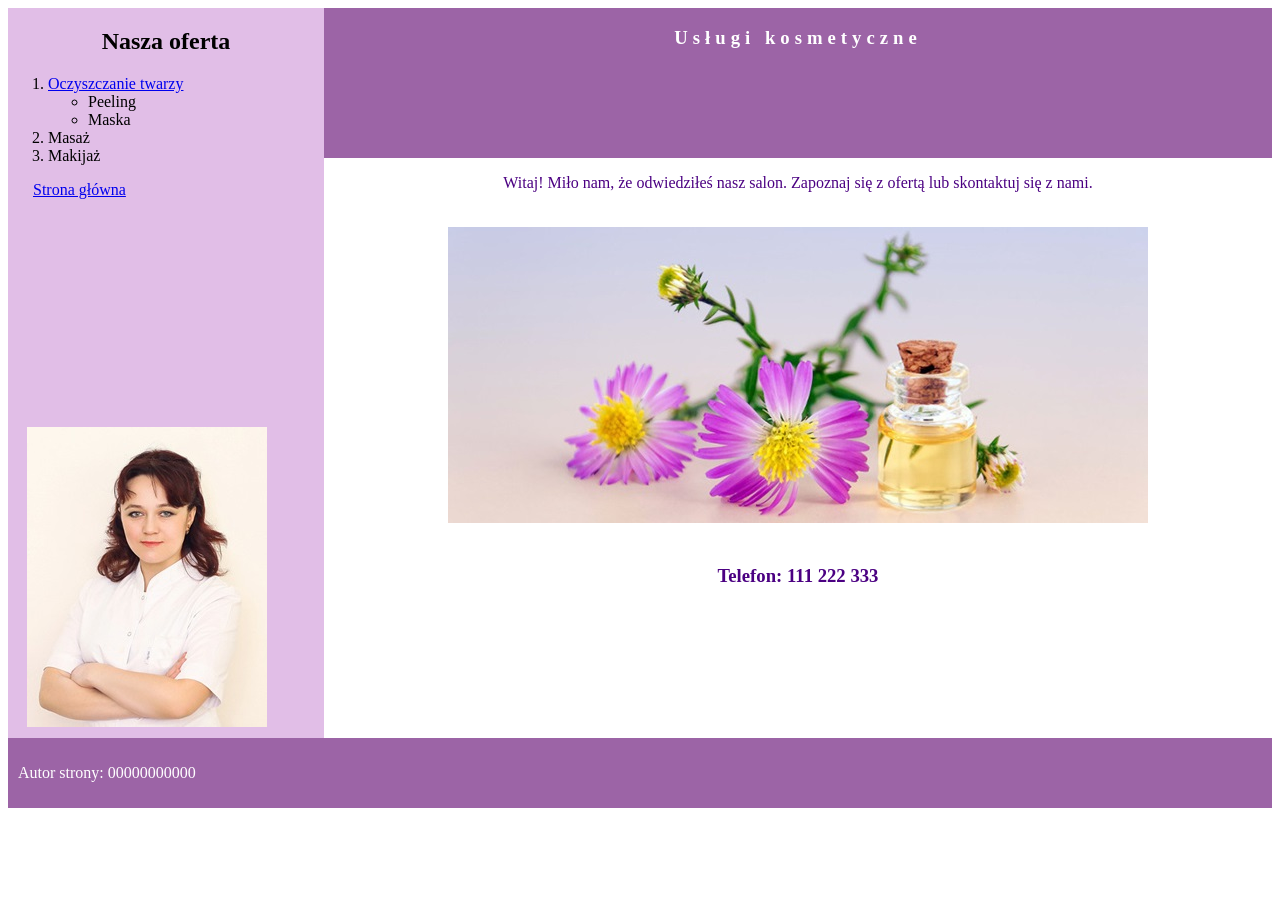
<file: 01-05-2024/index.html>
<!DOCTYPE html>
<html lang="pl">
<head>
    <meta charset="UTF-8">
    <meta name="viewport" content="width=device-width, initial-scale=1.0">
    <title>Salon kosmetyczny</title>
    <link rel="stylesheet" href="styl7.css">
</head>
<body>
    <main>
       <section id="lewa-czesc">
        <section id="lewy-pierwszy">
            <h2>Nasza oferta</h2>
            <ol>
                <li><a href="twarz.html">Oczyszczanie twarzy</a>
                    <ul>
                        <li>Peeling</li>
                        <li>Maska</li>
                    </ul>
                </li>
                <li>Masaż</li>
                <li>Makijaż</li>
            </ol>
            <a href="index.html" id="odsylacz-glowna">Strona główna</a>
        </section>
        <section id="prawy-pierwszy">
            <h1>Usługi kosmetyczne</h1>
        </section>
       </section>
        <section id="prawa-czesc">
            
            <section id="prawy-drugi">
                <p>Witaj! Miło nam, że odwiedziłeś nasz salon. Zapoznaj się z ofertą lub
                    skontaktuj się z nami.</p>
                <img src="obraz2.jpg" alt="Zrelaksuj się">
                <h3>Telefon: 111 222 333</h3>
            </section>
            <section id="lewy-drugi">
                <img src="obraz1.jpg" alt="Personel">
            </section>
        </section>
    </main>
    <footer>
        <p>Autor strony: 00000000000</p>
    </footer>
    
</body>
</html>
</file>
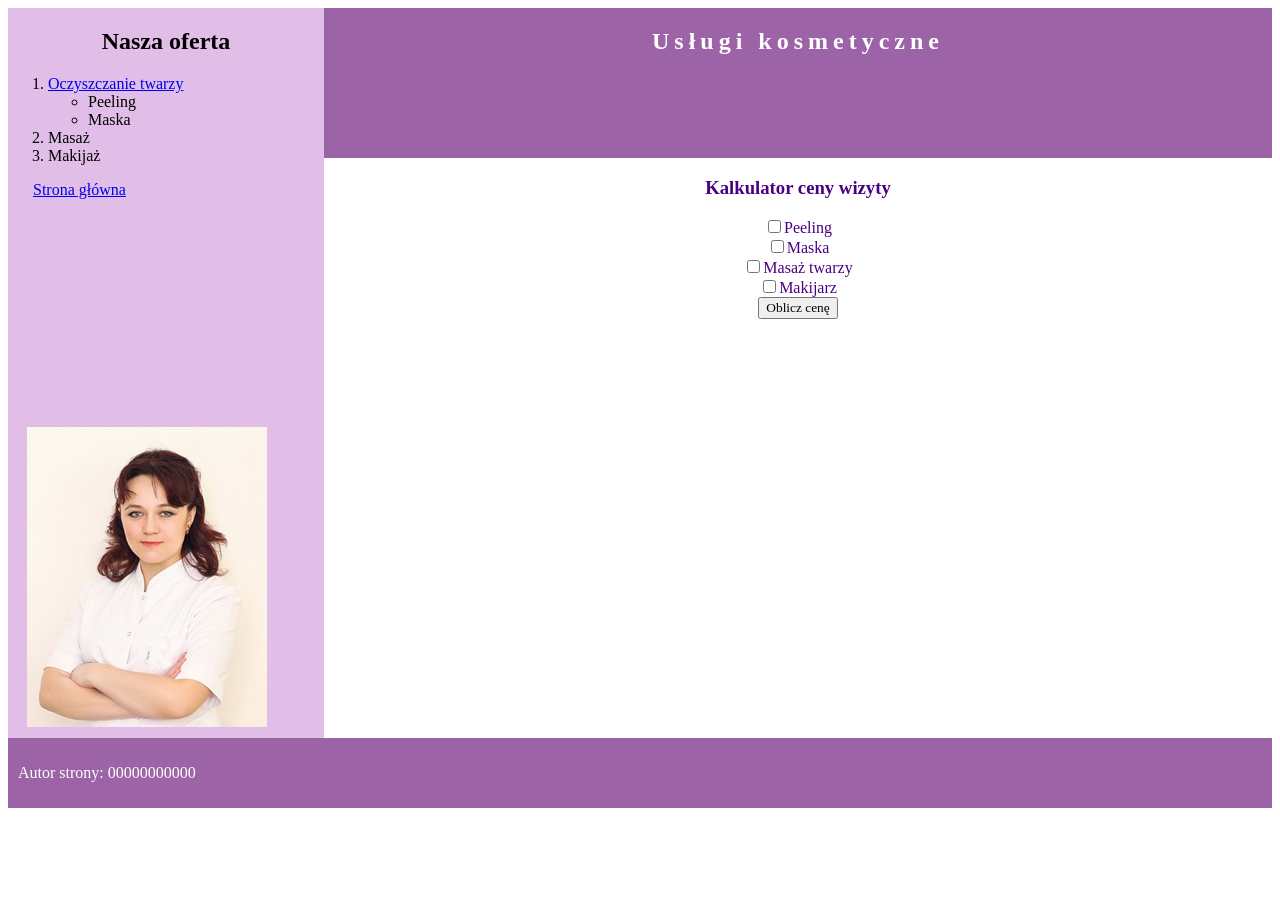
<file: 01-05-2024/twarz.html>
<!DOCTYPE html>
<html lang="pl">
<head>
    <meta charset="UTF-8">
    <meta name="viewport" content="width=device-width, initial-scale=1.0">
    <title>Salon kosmetyczny</title>
    <link rel="stylesheet" href="styl7.css">
</head>
<body>
    <main>
        <section id="lewy-pierwszy">
            <h2>Nasza oferta</h2>
            <ol>
                <li><a href="twarz.html">Oczyszczanie twarzy</a>
                    <ul>
                        <li>Peeling</li>
                        <li>Maska</li>
                    </ul>
                </li>
                <li>Masaż</li>
                <li>Makijaż</li>
            </ol>
            <a href="index.html" id="odsylacz-glowna">Strona główna</a>
        </section>
        <section id="prawy-pierwszy">
            <h1>Usługi kosmetyczne</h1>
        </section>
        <section id="prawy-drugi">
            <h3>Kalkulator ceny wizyty</h3>
            <input type="checkbox" id="peeling">Peeling<br>
            <input type="checkbox" id="maska">Maska<br>
            <input type="checkbox" id="masaz">Masaż twarzy<br>
            <input type="checkbox" id="makijarz">Makijarz<br>
            <button onclick="obliczCene()">Oblicz cenę</button>
            <p id="obliczenia"></p>
        </section>
        <section id="lewy-drugi">
            <img src="obraz1.jpg" alt="Personel">
        </section>
        
    </main>
    <footer>
        <p>Autor strony: 00000000000</p>
    </footer>
    
</body>
<script>
    function obliczCene() {
        let servicesArray = [document.getElementById('peeling').checked, document.getElementById('maska').checked, 
        document.getElementById('masaz').checked, document.getElementById('makijarz').checked];
        let valueArray = [45, 30, 20, 50];
        let sum = 0;
        for(let i=0; i<=servicesArray.length; i++){
            if (servicesArray[i]){
                sum += valueArray[i];
            }
        }
        document.getElementById('obliczenia').innerHTML = "Cena zabiegów: " + sum;
    }
</script>
</html>
</file>
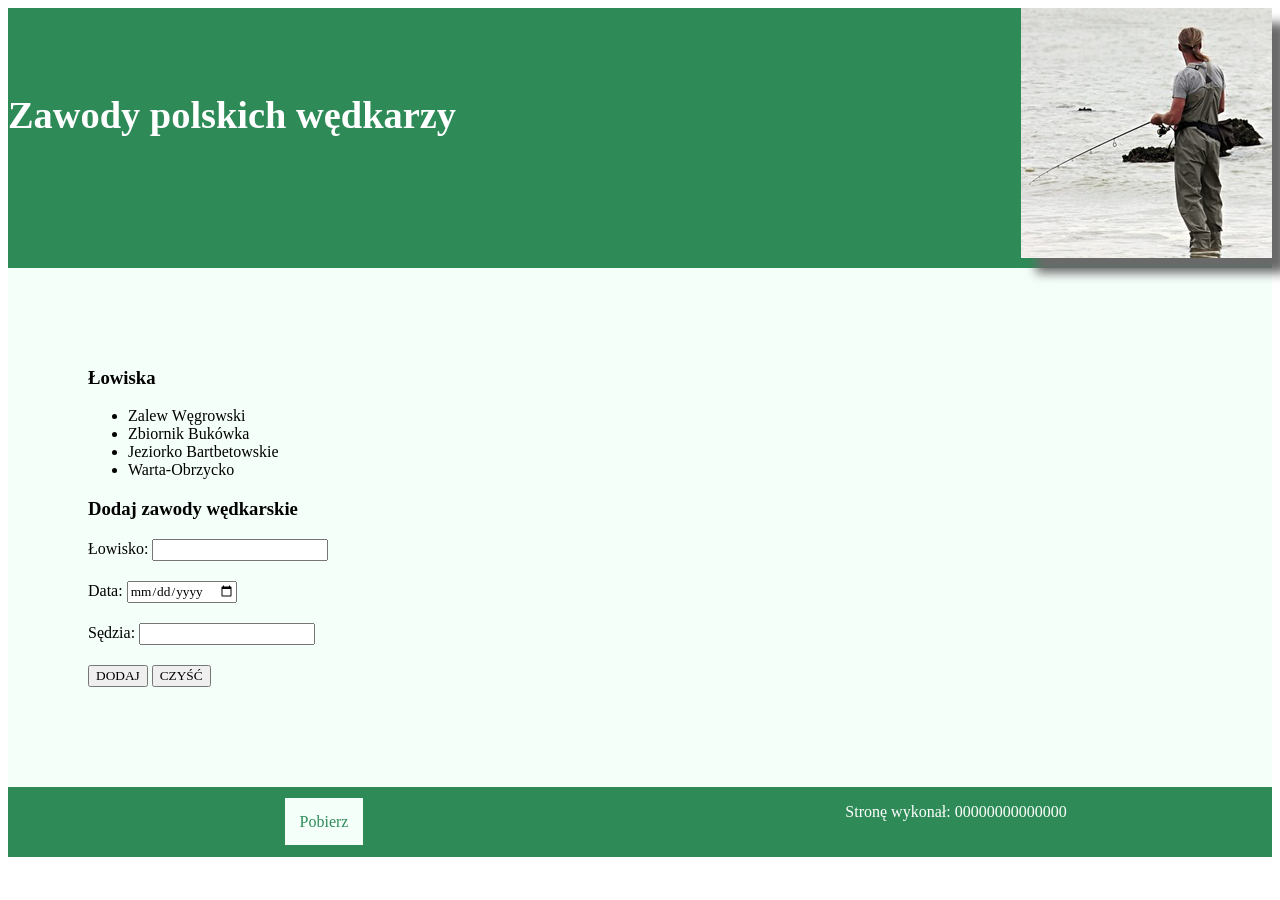
<file: E.14-2023-01-01/zawody.html>
<!DOCTYPE html>
<html lang="pl">
<head>
    <meta charset="UTF-8">
    <meta name="viewport" content="width=device-width, initial-scale=1.0">
    <title>Zawody wędkarskie</title>
    <link rel="stylesheet" href="styl3.css">
</head>
<body>
    <section id="banner">
        <header id="lewy">
            <h1>Zawody polskich wędkarzy</h1>
        </header>
        <header id="prawy">
            <img src="zawody.jpg" alt="wędkowanie">
        </header>
    </section>
    <main>
        <h3>Łowiska</h3>
        <ul>
            <li>Zalew Węgrowski</li>
            <li>Zbiornik Bukówka</li>
            <li>Jeziorko Bartbetowskie</li>
            <li>Warta-Obrzycko</li>
        </ul>
        <h3>Dodaj zawody wędkarskie</h3>
        <form action="http://localhost/zgloszenie.php" method="POST">
            <label>
                Łowisko:
                <input type="number" name="lowisko">
            </label><br>
            <label>
                Data:
                <input type="date" name="data">
            </label><br>
            <label>
                Sędzia: 
                <input type="text" name="sedzia">
            </label><br>
            <label>
                <input type="submit" name="wyslij" value="DODAJ">
            </label>
            <label>
                <input type="reset" value="CZYŚĆ">

            </label>
            
        </form>

<?php
$poloczenie = mysqli_connect('localhost', 'root', '', 'wedkarstwo');
if (!mysqli_select_db($poloczenie, 'wedkarstwo')){
    mysqli_close($poloczenie);
    exit();
}
if (isset($_POST['wyslij'])){
    $lowisko = $_POST['lowisko'];
    $data = $_POST['data'];
    $sedzia = $_POST['sedzia'];
    $sql = "INSERT INTO zawody_wedkarskie VALUES(null, '0', '$lowisko', '$data', '$sedzia');";
    mysqli_query($poloczenie, $sql);
    mysqli_close($poloczenie);

}

?>
    
    </main>
    <section id="stopki">
        <footer id="stopka-pierwsza">
            <a href="kwerendy.txt">Pobierz</a>
        </footer>
        <footer><p>Stronę wykonał: 00000000000000</p></footer>
    </section>
</body>
</html>
</file>
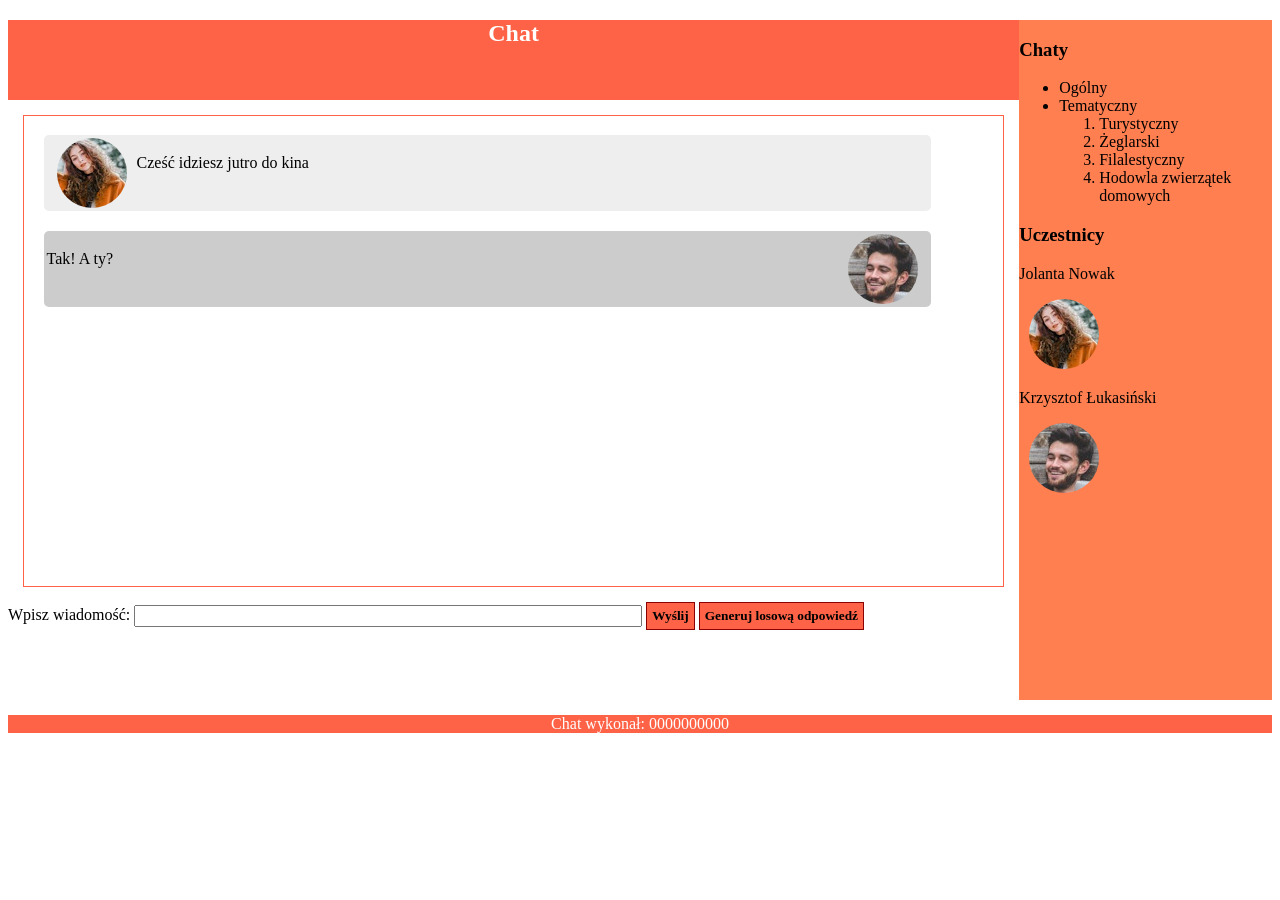
<file: INF.03-2024-06.02-SG/chat.html>
<!DOCTYPE html>
<html lang="pl">
<head>
    <meta charset="UTF-8">
    <meta name="viewport" content="width=device-width, initial-scale=1.0">
    <title>Chat</title>
    <link rel="stylesheet" href="styl.css">
</head>
<body>
          <section id="aside">
            <h3>Chaty</h3>
            <ul>
                <li>Ogólny</li>
                <li>Tematyczny
                    <ol>
                        <li>Turystyczny</li>
                        <li>Żeglarski</li>
                        <li>Filalestyczny</li>
                        <li>Hodowla zwierzątek
                            domowych</li>
                    </ol>
                </li>
            </ul>
            <h3>Uczestnicy</h3>
            <p>Jolanta Nowak</p>
            <img src="Jolka.jpg" alt="Jolanta Nowak">
            <p>Krzysztof Łukasiński</p>
            <img src="Krzysiek.jpg" alt="Krzysztof Łukasiński">
        </section>
                <section id="header">
                    <h2>Chat</h2>
                </section>
                <main>
                    <section id="chat">
                        <section class="jolka">
                            <img src="Jolka.jpg">
                            <p>Cześć idziesz jutro do
                                kina</p>
                        </section>
                        <section class="krzychu">
                            <img src="Krzysiek.jpg">
                            <p>Tak! A ty?</p>
                        </section>
                    </section>
                    Wpisz wiadomość: <input type="text" id="downloadMessage">
                    <button class="buttons" onclick="submit()">Wyślij</button>
                    <button class="buttons" onclick="generateAnswer()" type="reset">Generuj losową odpowiedź</button>
                </main>
        
    <footer>Chat wykonał: 0000000000</footer>
</body>
<script>
    function submit() {
        let message = document.getElementById('downloadMessage').value;
        let img = document.createElement('img');
        let paragraph = document.createElement('p');
        let section = document.createElement('section');
        let chat = document.getElementById('chat');
        chat.appendChild(section);
        section.classList.add('jolka')
        section.appendChild(img);
        img.src = "Jolka.jpg";
        section.appendChild(paragraph);
        paragraph.innerHTML = message;
        section.scrollIntoView();
    }
    function generateAnswer() {
        let answers = ["Świetnie!",
"Kto gra główną rolę?",
"Lubisz filmy Tego reżysera?",
"Będę 10 minut wcześniej",
"Może kupimy sobie popcorn?",
"Ja wolę Colę",
"Zaproszę jeszcze Grześka",
"Tydzień temu też byłem w kinie na Diunie",
"Ja funduję bilety"];
    let randomNumber = Math.floor(Math.random()*10);
    let check = true
    while (check){
        if (randomNumber>=0 && randomNumber <=8){
            let img = document.createElement('img');
            let paragraph = document.createElement('p');
            let section = document.createElement('section');
            let chat = document.getElementById('chat');
            chat.appendChild(section);
            section.classList.add('krzychu')
            section.appendChild(img);
            img.src = "Krzysiek.jpg";
            section.appendChild(paragraph);
            paragraph.innerHTML = answers[randomNumber];
            section.scrollIntoView();
            break;
        }
        else {
            randomNumber =  Math.floor(Math.random()*10);
        }
    }
    }
</script>
</html>
</file>
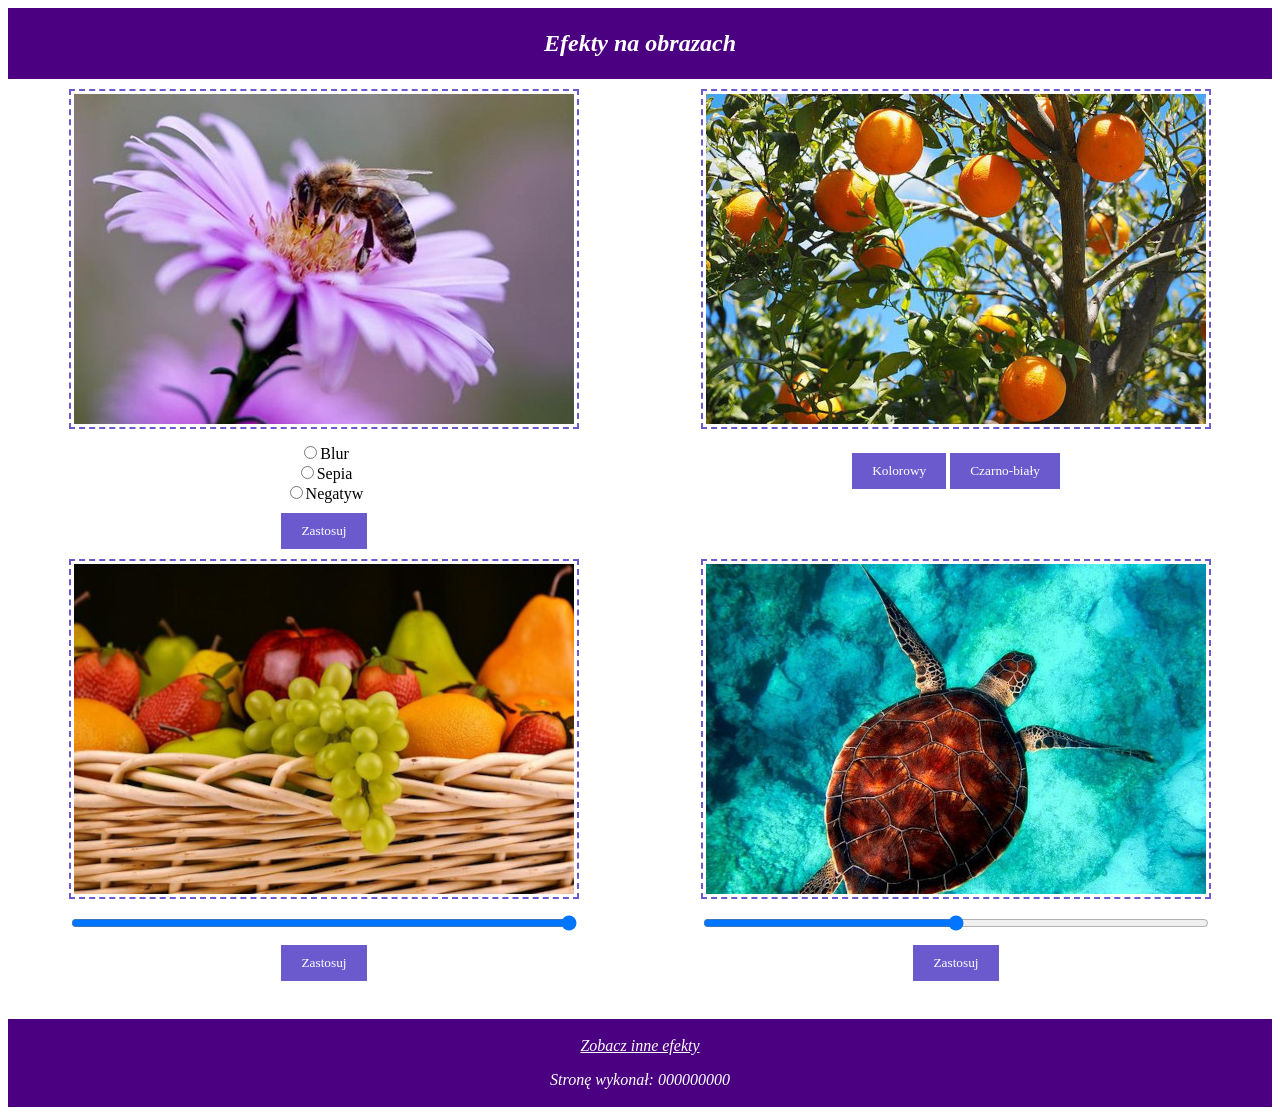
<file: INF.03-2024-06.12-SG/obrazki.html>
<!DOCTYPE html>
<html lang="pl">
<head>
    <meta charset="UTF-8">
    <meta name="viewport" content="width=device-width, initial-scale=1.0">
    <title>Efekty obrazu</title>
    <link rel="stylesheet" href="styl.css">
</head>
<body>
    <header>
        <h2>Efekty na obrazach</h2>
    </header>
    <main>
        <section id="bee">
            <img src="pszczola.jpg" alt="pszczoła na fioletowym kwiatku" id="bee_img"><br>
            <section id="chuj">
                <input id="blur" type="radio" name="option" value="blur">Blur <br>
                <input id="sepia" type="radio" name="option" value="sepia">Sepia <br>
                <input id="negative" type="radio" name="option" value="negative">Negatyw <br>
            </section>
            <button onclick="effectOption()">Zastosuj</button>
        </section>
        <section id="orange">
            <img src="pomarancza.jpg" alt="drzewo pomarańczy" id="orange_img"><br>
            <button onclick="colorful()">Kolorowy</button>
            <button onclick="blackWhite()">Czarno-biały</button>
        </section>
        <section id="fruits">
            <img src="owoce.jpg" alt="Kosz pełen owoców" id="fruits_img">
            <input type="range" min="0" max="100" class="range" value="100" id="range_F"> <br>
            <button onclick="opacity()">Zastosuj</button><br>
        </section>
        <section id="turtle">
            <img src="zolw.jpg" alt="Żółw w wodzie" id="turtle_img">
            <input type="range" min="0" max="250" class="range" id="range_S"> <br>
            <button onclick="contrast()">Zastosuj</button><br>
        </section>
    </main>
    <footer>
        <p> <a href="http://www.css.com/" target="_blank">Zobacz inne efekty</a></p>
        <p>Stronę wykonał: 000000000</p>
    </footer>
</body>
<script>
    function effectOption(){
        
        if (document.getElementById('blur').checked){
            document.getElementById('bee_img').style.filter = "blur(5px)";
        }
        else if(document.getElementById('sepia').checked){
            document.getElementById('bee_img').style.filter = "sepia(100%)"
        }
        else if(document.getElementById('negative').checked){
            document.getElementById('bee_img').style.filter = "invert(100%)"
        }
    }
    
    function colorful(){
        document.getElementById('orange_img').style.filter = "grayscale(0%)";

    }
    function blackWhite(){
        document.getElementById('orange_img').style.filter = "grayscale(100%)";
    }
    function opacity(){
        let rangeOpacity = document.getElementById('range_F').value;
        document.getElementById('fruits_img').style.filter = "opacity(" + rangeOpacity + "%)";

    }
    function contrast(){
        let rangeConstrast = document.getElementById('range_S').value;
        document.getElementById('turtle_img').style.filter = "contrast(" + rangeConstrast + "%)";
    }
</script>
</html>
</file>
<file: 01-05-2024/styl7.css>
* {
    font-family: Cambria;
}
#lewy-pierwszy, #lewy-drugi {
    background-color: #e1bee7;
    width: 25%;

}
#lewy-pierwszy {
    height: 400px;
    float: left;
}
#lewy-drugi {
    height: 330px;
    float: left;
}
#prawy-pierwszy, #prawy-drugi{
    width: 75%;
    font-style: 170%;
    text-align: center;
}
#prawy-pierwszy {
    background-color: #9c64a6;
    color: white;
    height: 150px;
    letter-spacing: 5px;
    float: right;
}
#prawy-drugi {
    color: indigo;
    height: 580px;
    float: right;
}
footer {
    background-color: #9c64a6;
    color: white;
    padding: 10px;
    clear: both;
}
h2 {
    text-align: center;
}
ul {
    list-style-type: circle;
}
img {
    padding: 4px;
    margin: 15px;
}
img:hover {
    padding: 3px;
    border: 1px dashed indigo;
}
#odsylacz-glowna {
    padding: 25px;
}
</file>
<file: E.14-2023-01-01/styl3.css>
*{
    font-family: Verdana;
}
#lewy, #prawy{
    background-color: seagreen;
    color: white;
    line-height: 150px;
    height: 260px;
    font-size: 160%;
}
#lewy{
    width: 75%;
}
#prawy{
    width: 25%;
    text-align: right;
}
main{
    background-color: mintcream;
    padding: 80px;
}
footer{
    background-color: seagreen;
    color: white;
    width: 50%;
    height: 70px;
    text-align: center;
}
img{
    box-shadow: 15px 15px 10px dimgray;
}
a{
    text-decoration: none;
    background-color: mintcream;
    color: seagreen;
    padding: 15px;
    line-height: 70px;
}
input{
    margin-bottom: 20px;
}
#banner{
    display: flex;

}
#stopki{
    display: flex;
}
</file>
<file: INF.03-2024-06.02-SG/styl.css>
* {
    font-family: Garamond;
}

#header {
    background-color: tomato;
    color: white;
    text-align: center;
    width: 80%;
    height: 80px;
}

main {
    width: 80%;
    height: 600px;
}
#aside {
    background-color: coral;
    width: 20%;
    height: 680px;
    float: right;
}
footer {
    background-color: tomato;
    color: white;
    text-align: center;
}
img {
    border-radius: 50%;
    padding-left: 10px;
    padding-right: 10px;
}
#chat {
    border: 1px solid tomato;
    margin: 15px;
    height: 470px;
    overflow: scroll;
}
.jolka, .krzychu {
    border-radius: 5px;
    width: 90%;
    height: 70px;
    margin: 2%;
    padding: 3px;
}
.jolka {
    background-color: #EEE;
}
.jolka > img {
    float: left;
}
.krzychu {
    background-color: #CCC;
}
.krzychu > img {
    float: right;
}
.buttons {
    background-color: tomato;
    border: 1px solid darkred;
    padding: 5px;
    font-weight: bold;
}
input {
    width: 500px;
}
</file>
<file: INF.03-2024-06.12-SG/styl.css>
* {
    font-family: Century, serif;
    text-align: center;
}
header, footer {
    background-color: indigo;
    color: white;
    font-style: italic;
    padding: 2px;
    clear: both;
}
#bee, #orange, #fruits, #turtle {
    width: 50%;
    height: 470px;
}
img {
    padding: 3px;
    margin: 10px;
    border: 2px dashed slateblue;
}
a {
    color: white;
}
button {
    background-color: slateblue;
    color: white;
    border: none;
    padding: 10px 20px 10px 20px;
    margin-top: 10px;
}
button:hover {
    background-color: indigo;
}
.range {
    width: 80%;
}
#bee, #orange {
    float: left;
}
#turtle {
    float: right;
}
</file>
